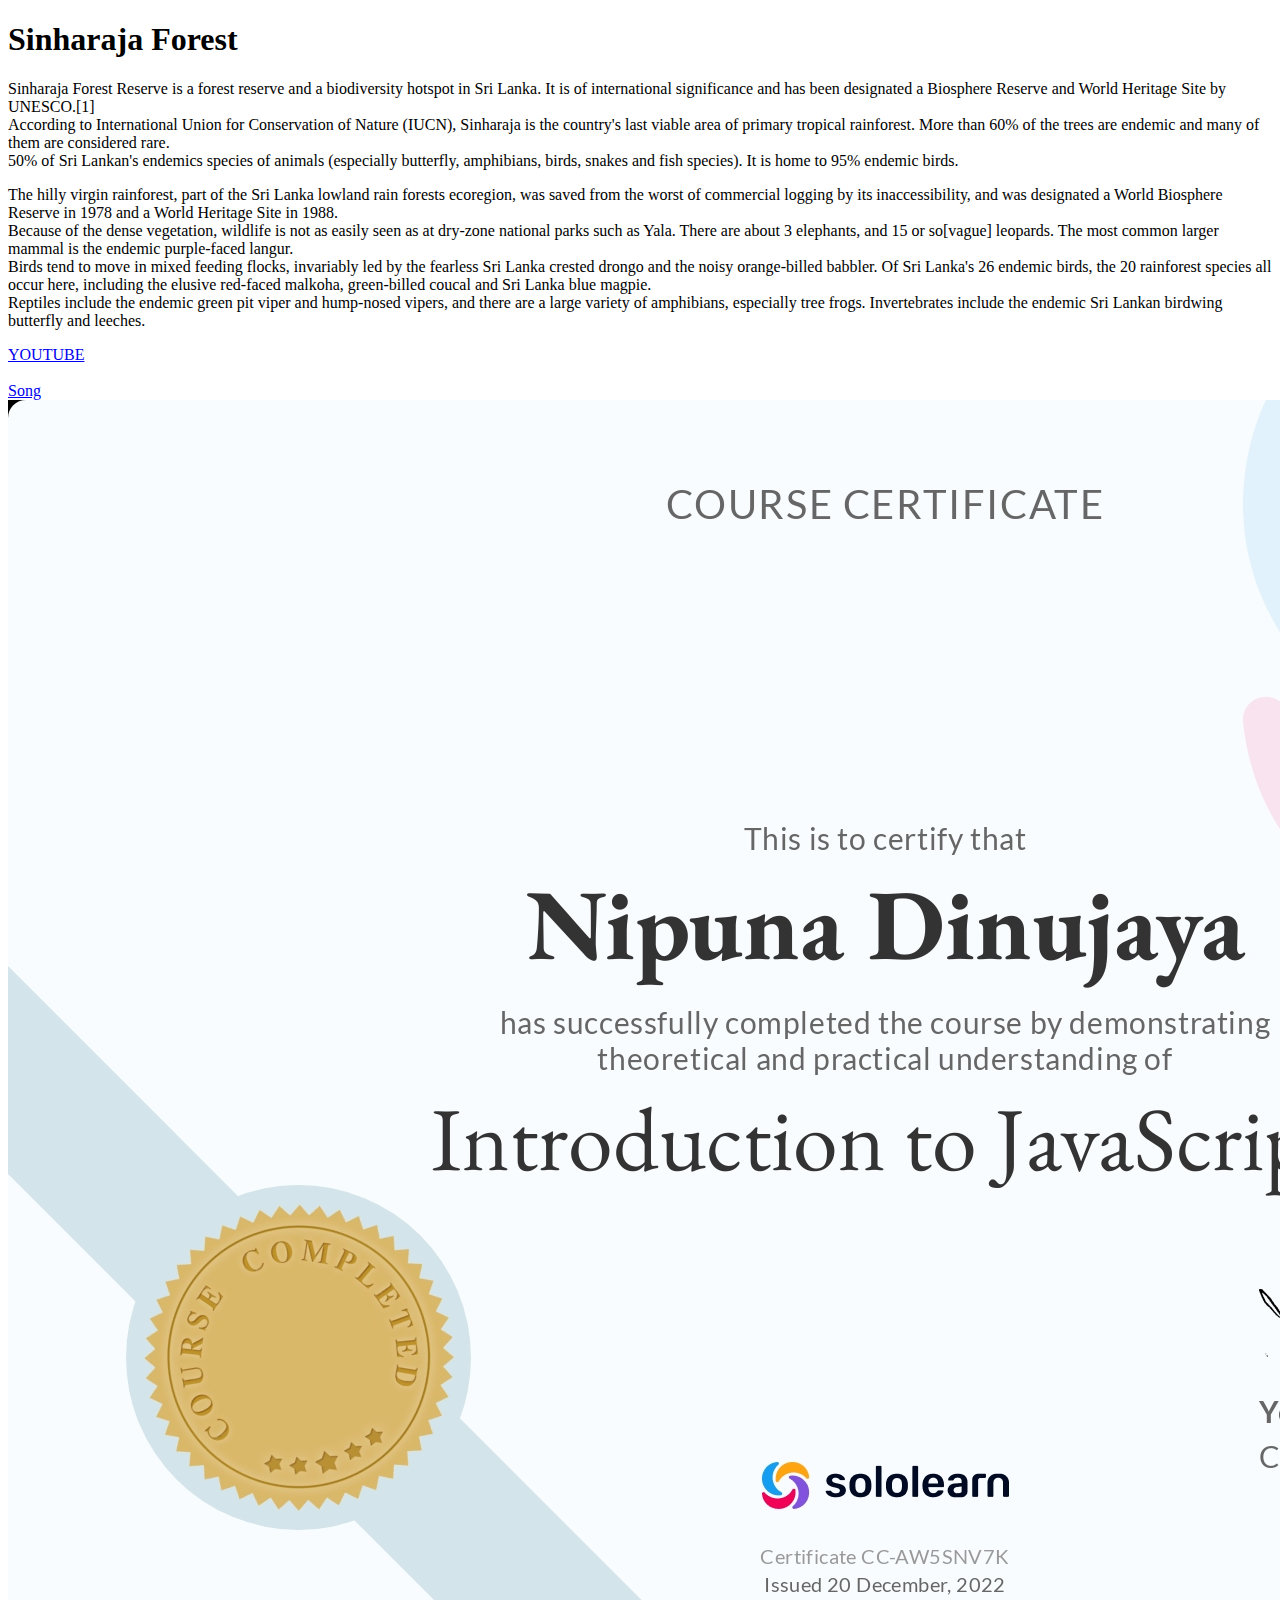
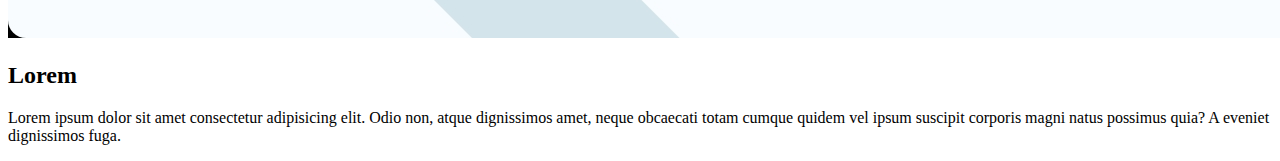
<file: HTML/project 1/index.html>
<!DOCTYPE html>
<html>
<head>	
	<title>My First Project</title>
</head>
<body>
<h1>Sinharaja Forest</h1>
<p>
	Sinharaja Forest Reserve is a forest reserve and a biodiversity hotspot in Sri Lanka. It is of international significance and has been designated a Biosphere Reserve and World Heritage Site by UNESCO.[1]<br>
According to International Union for Conservation of Nature (IUCN), Sinharaja is the country's last viable area of primary tropical rainforest. More than 60% of the trees are endemic and many of them are considered rare.<br>
50% of Sri Lankan's endemics species of animals (especially butterfly, amphibians, birds, snakes and fish species). It is home to 95% endemic birds.<br>
</p>

<p>
	The hilly virgin rainforest, part of the Sri Lanka lowland rain forests ecoregion, was saved from the worst of commercial logging by its inaccessibility, and was designated a World Biosphere Reserve in 1978 and a World Heritage Site in 1988.<br>
Because of the dense vegetation, wildlife is not as easily seen as at dry-zone national parks such as Yala. There are about 3 elephants, and 15 or so[vague] leopards. The most common larger mammal is the endemic purple-faced langur.<br>
Birds tend to move in mixed feeding flocks, invariably led by the fearless Sri Lanka crested drongo and the noisy orange-billed babbler. Of Sri Lanka's 26 endemic birds, the 20 rainforest species all occur here, including the elusive red-faced malkoha, green-billed coucal and Sri Lanka blue magpie.<br>
Reptiles include the endemic green pit viper and hump-nosed vipers, and there are a large variety of amphibians, especially tree frogs. Invertebrates include the endemic Sri Lankan birdwing butterfly and leeches.<br>
</p>

<a href="www.youtube.com">YOUTUBE</a>
<br><br>
<a href="C:\Users\Dinuj\Downloads\Unstoppable_320(PaglaSongs).mp3">Song</a>

<img src="Introduction to JavaScript_certificate.jpg" alt="My certificate">

<h2 title="ABCDE">Lorem</h2>
<p title="12345">Lorem ipsum dolor sit amet consectetur adipisicing elit. Odio non, atque dignissimos amet, neque obcaecati totam cumque quidem vel ipsum suscipit corporis magni natus possimus quia? A eveniet dignissimos fuga.</p>

</body>
</html>
</file>
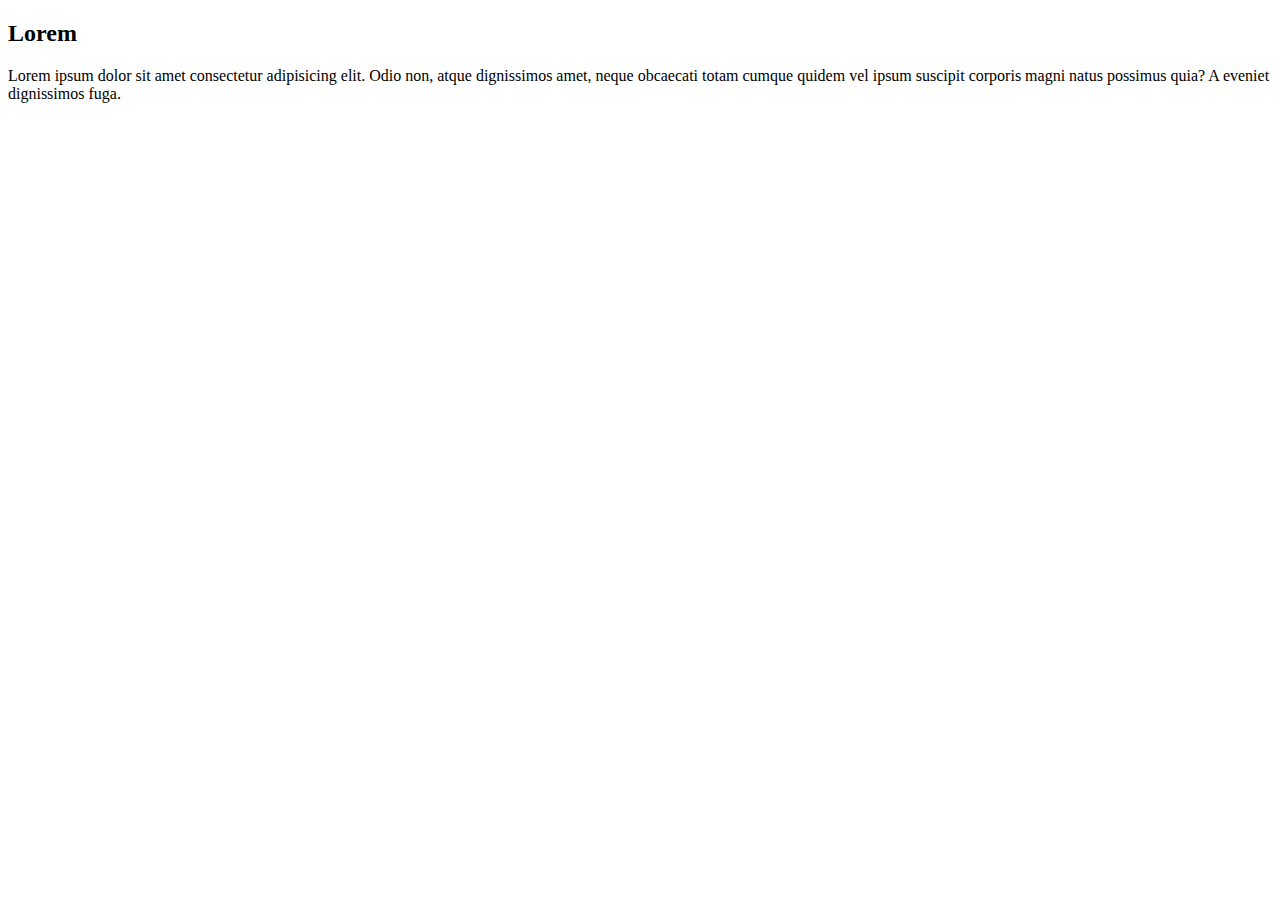
<file: HTML/project 2/index.html>
<!DOCTYPE html>
<html lang="en">
<head>
    <meta charset="UTF-8">
    <meta http-equiv="X-UA-Compatible" content="IE=edge">
    <meta name="viewport" content="width=device-width, initial-scale=1.0">
    <title>2nd Project</title>
</head>
<body>
    <h2 title="ABCDE">Lorem</h2>
    <p title="12345">Lorem ipsum dolor sit amet consectetur adipisicing elit. Odio non, atque dignissimos amet, neque obcaecati totam cumque quidem vel ipsum suscipit corporis magni natus possimus quia? A eveniet dignissimos fuga.</p>
</body>
</html>
</file>
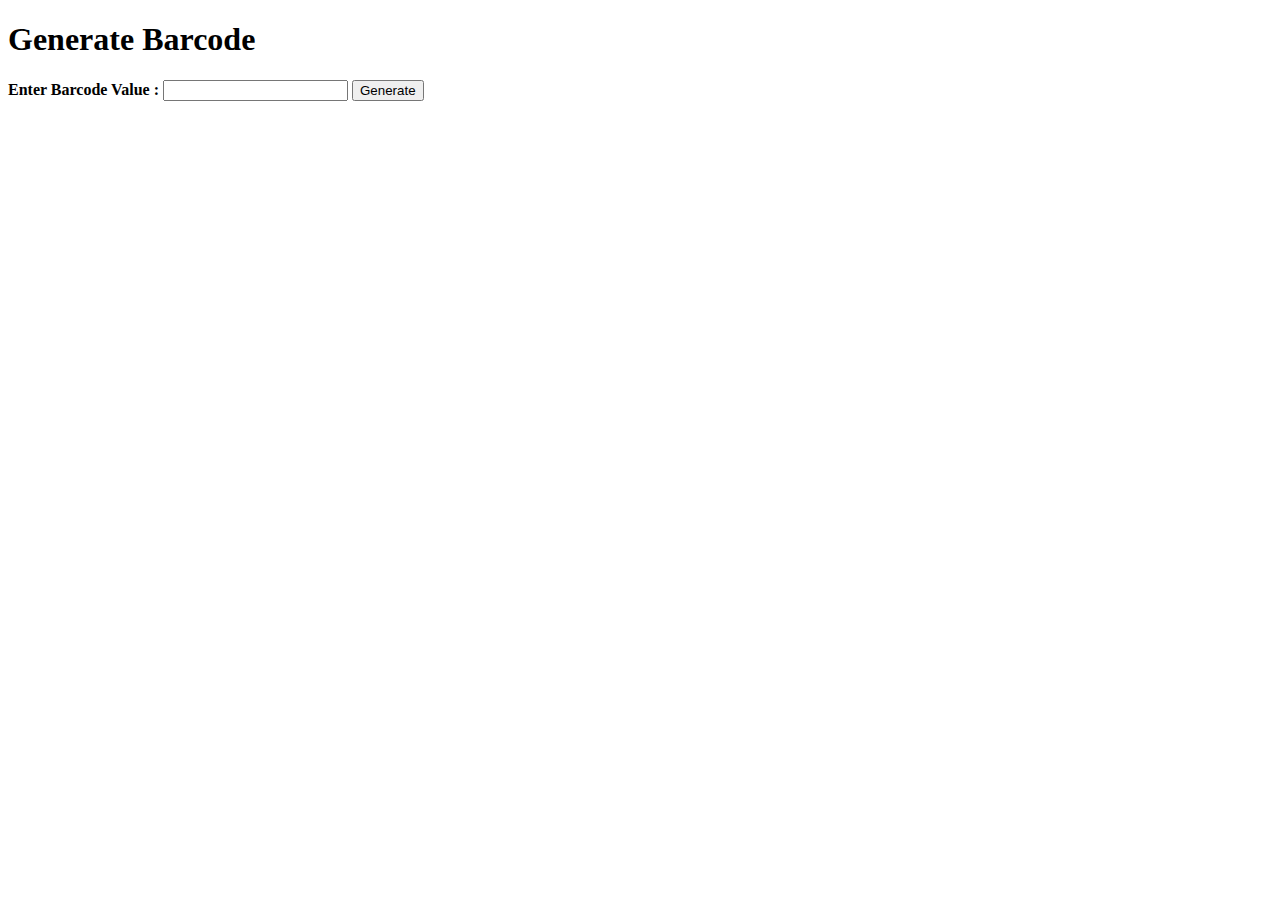
<file: JAVA SCRIPT/Barcode/index.html>
<!DOCTYPE html>
<html lang="en">
<head>
    <meta charset="UTF-8">
    <meta http-equiv="X-UA-Compatible" content="IE=edge">
    <meta name="viewport" content="width=device-width, initial-scale=1.0">
    <title>Generate Barcode</title>
    <script src="JsBarcode.all.min.js"></script>

</head>
<body>
    <div id="main">
        <h1>Generate Barcode</h1>
        <h4>Enter Barcode Value :
        <input type="text" id="text_input">
        <button id="btn_generate">Generate</button></h4>
    </div>
    <div id="barcode_svg">
        <svg id="barcode"></svg>
    </div>

    <script>
        document.getElementById('btn_generate').addEventListener('click',function(){
            let val = document.getElementById('text_input').value;
            JsBarcode("#barcode", val);
            document.getElementById('main').style.display = 'none'
        })
    </script>
</body>
</html>
</file>
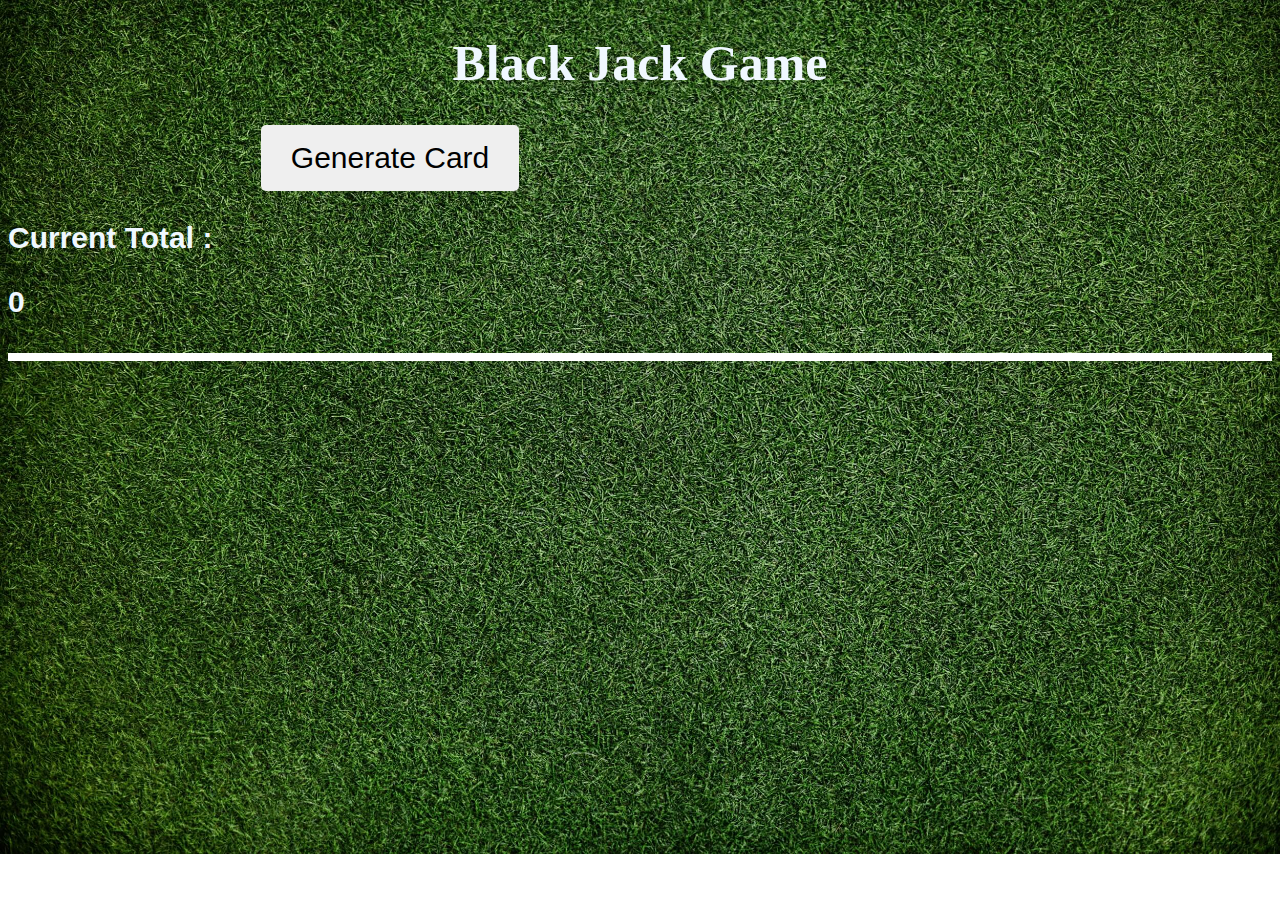
<file: JAVA SCRIPT/Black Jack Game/index.html>
<!DOCTYPE html>
<html lang="en">
  <head>
    <meta charset="UTF-8" />
    <meta name="viewport" content="width=device-width, initial-scale=1.0" />
    <title>Black Jack Game</title>
    <link rel="stylesheet" href="./style.css" />
  </head>
  <body>
    <script src="./script.js"></script>
    <h1>Black Jack Game</h1>
    <button id="btn" onclick="main()">Generate Card</button>
    <button id="btn-res" onclick="restart()">Restart</button>
    <h3>Current Total :</h3>
    <h3 id="result">0</h3>
    <h1 id="mainResult"></h1>
  </body>
</html>
</file>
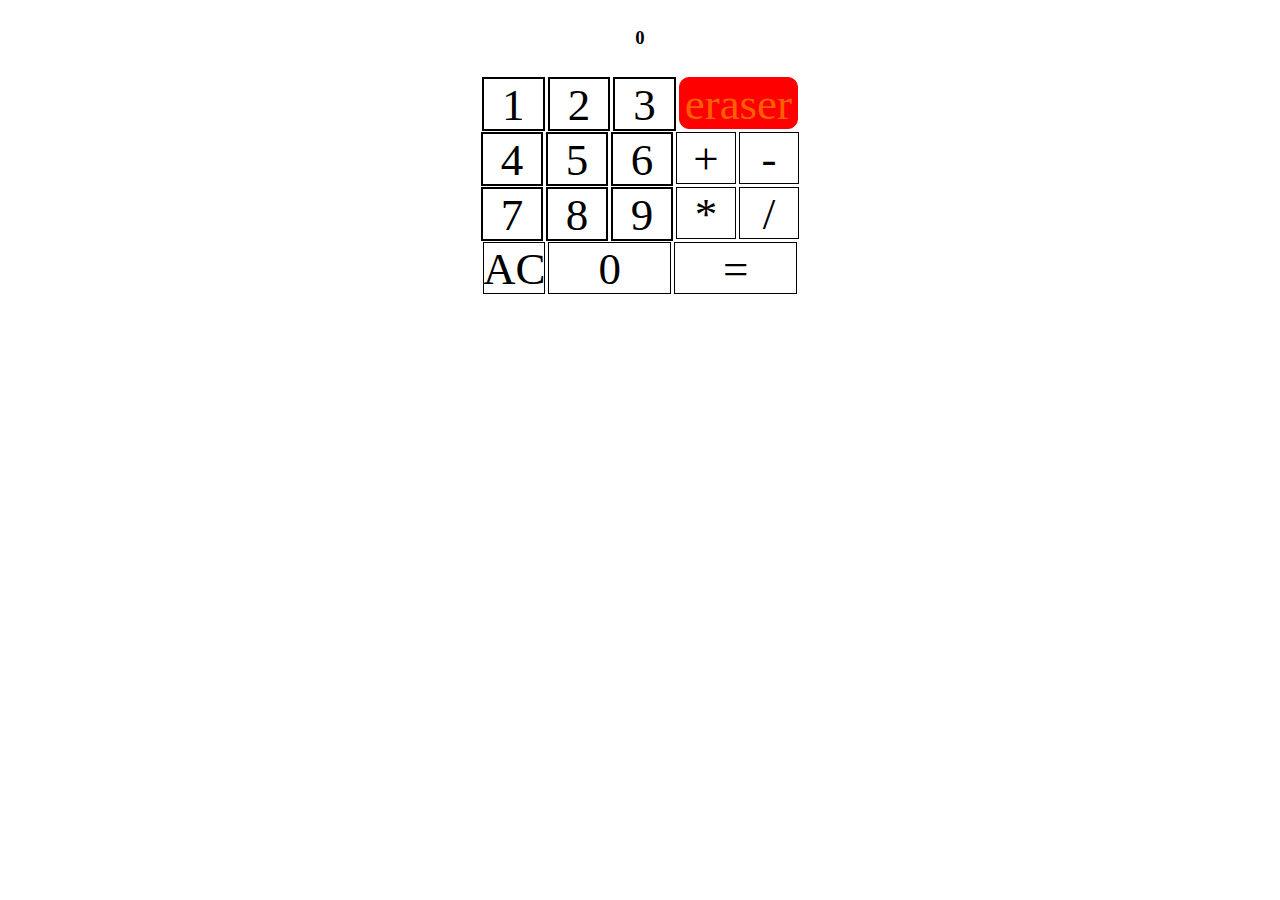
<file: JAVA SCRIPT/Calculator/index.html>
<!DOCTYPE html>
<html lang="en">
  <head>
    <meta charset="UTF-8" />
    <meta name="viewport" content="width=device-width, initial-scale=1.0" />
    <title>Calculator</title>
    <link rel="stylesheet" href="./style.css" />
  </head>
  <body>
    <script src="./script.js"></script>
    <div id="main">
      <h3 id="display">0</h3>
      <div id="numPad">
        <div class="div">
          <span id="n1" onclick="fn1()">1</span>
          <span id="n2" onclick="fn2()">2</span>
          <span id="n3" onclick="fn3()">3</span>
          <span id="eraser" onclick="feraser()">eraser</span>
        </div>
        <div class="div">
          <span id="n4" onclick="fn4()">4</span>
          <span id="n5" onclick="fn5()">5</span>
          <span id="n6" onclick="fn6()">6</span>
          <span id="nAD" onclick="fnAD()">+</span>
          <span id="nMN" onclick="fnMN()">-</span>
        </div>
        <div class="div">
          <span id="n7" onclick="fn7()">7</span>
          <span id="n8" onclick="fn8()">8</span>
          <span id="n9" onclick="fn9()">9</span>
          <span id="nML" onclick="fnML()">*</span>
          <span id="nDV" onclick="fnDV()">/</span>
        </div>
        <div class="div">
          <span id="nAC" onclick="fAC()">AC</span>
          <span id="n0" onclick="fn0()">0</span>
          <span id="nEQ" onclick="fnEQ()">=</span>
        </div>
      </div>
    </div>
  </body>
</html>
</file>
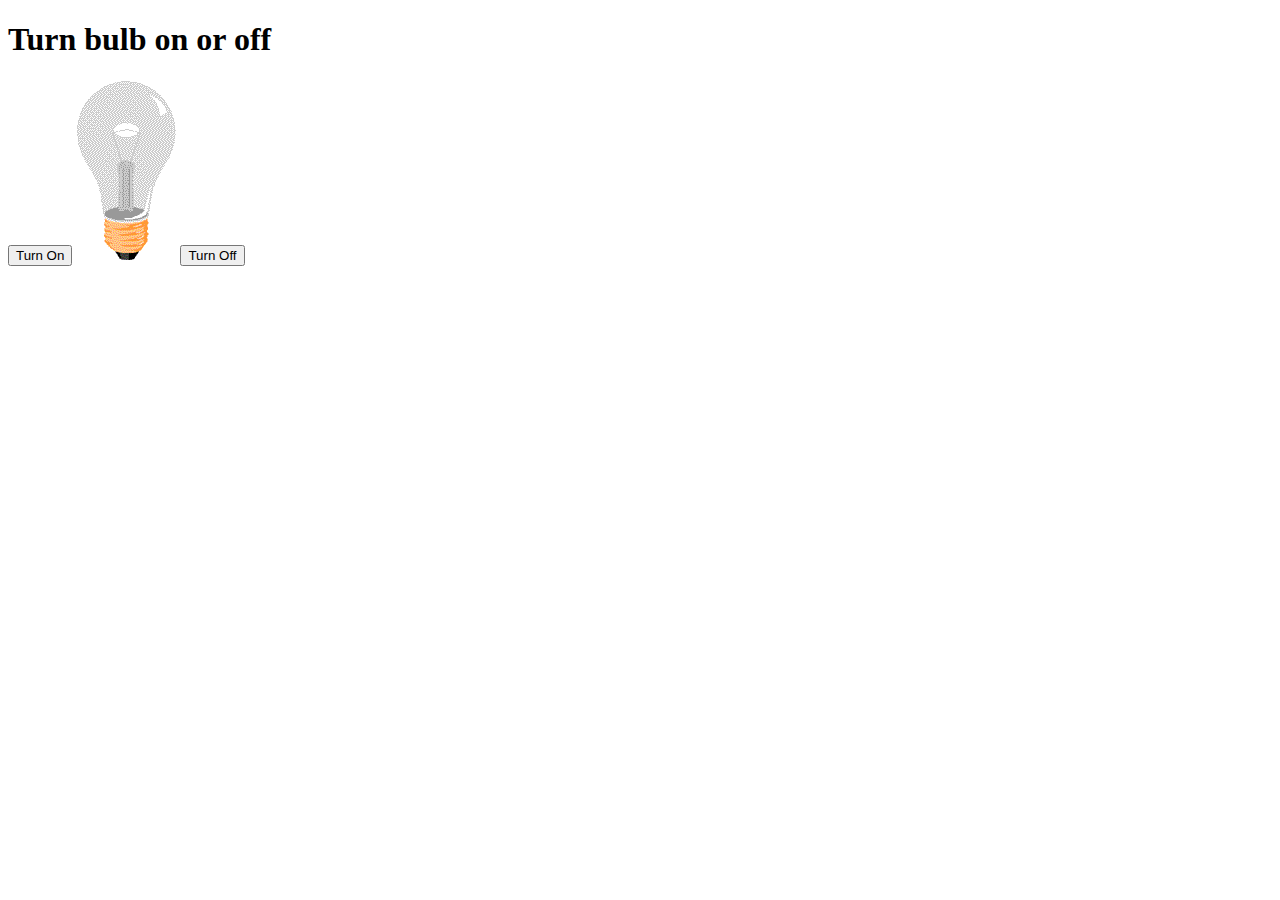
<file: JAVA SCRIPT/Change Bulb/index.html>
<!DOCTYPE html>
<html lang="en">
<head>
    <meta charset="UTF-8">
    <meta http-equiv="X-UA-Compatible" content="IE=edge">
    <meta name="viewport" content="width=device-width, initial-scale=1.0">
    <title>Change Bulb</title>
</head>
<body>
    <h1>Turn bulb on or off</h1>
    <button onclick="document.getElementById('bulb').src='./img/pic_bulbon.gif'">Turn On</button>
    <img src="./img/pic_bulboff.gif" id="bulb">
    <button onclick="document.getElementById('bulb').src='./img/pic_bulboff.gif'">Turn Off</button>

</body>
</html>
</file>
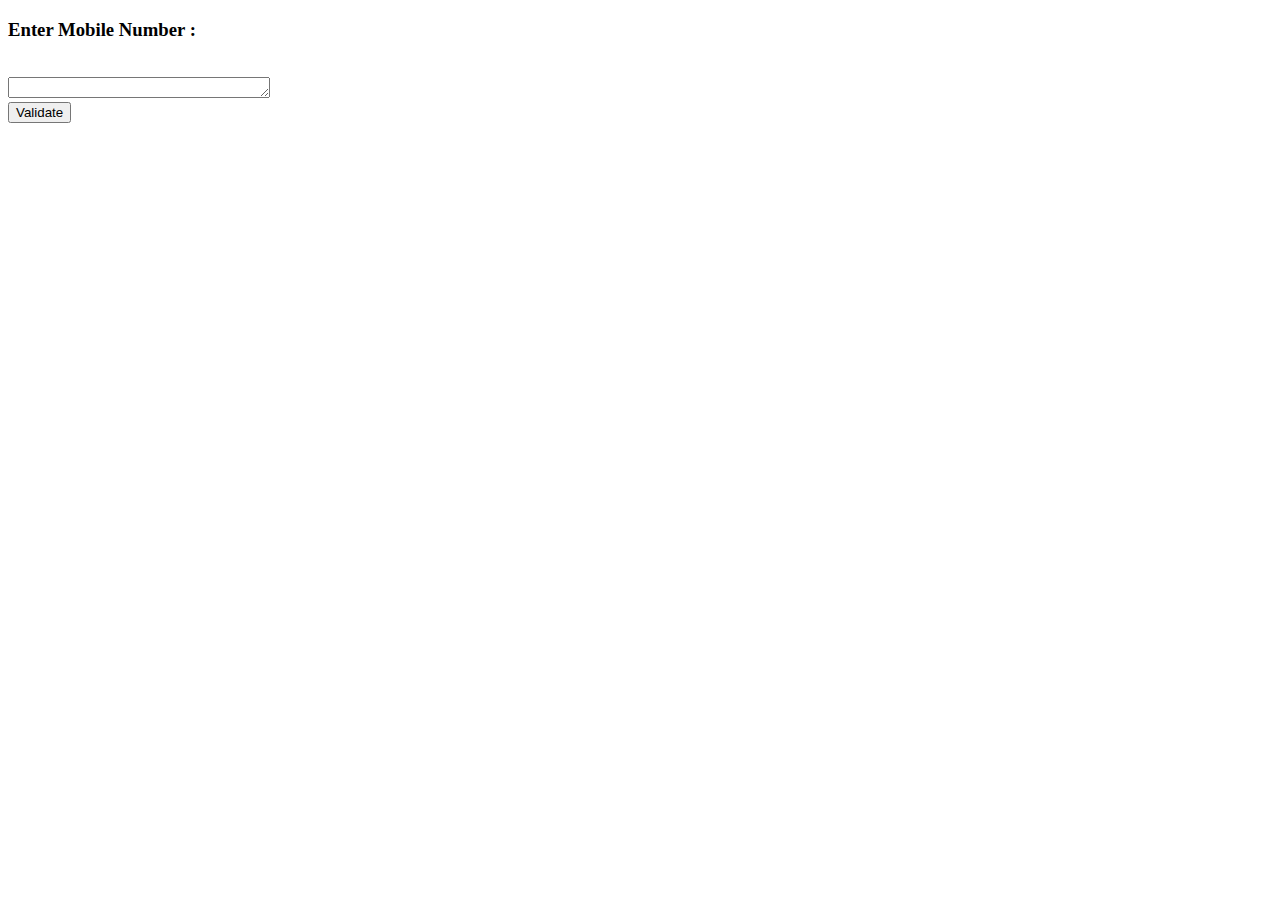
<file: JAVA SCRIPT/IF ELSE/index.html>
<!DOCTYPE html>
<html lang="en">
<head>
    <meta charset="UTF-8">
    <meta http-equiv="X-UA-Compatible" content="IE=edge">
    <meta name="viewport" content="width=device-width, initial-scale=1.0">
    <title>Document</title>
</head>
<body>
    <h3>Enter Mobile Number : </h3><br>
    <textarea name="" id="num" cols="30" rows="1"></textarea><br>
    <button onclick="Validation()">Validate</button>
    <h3 id="msg"></h3>

    <script src="./script.js"></script>
</body>
</html>
</file>
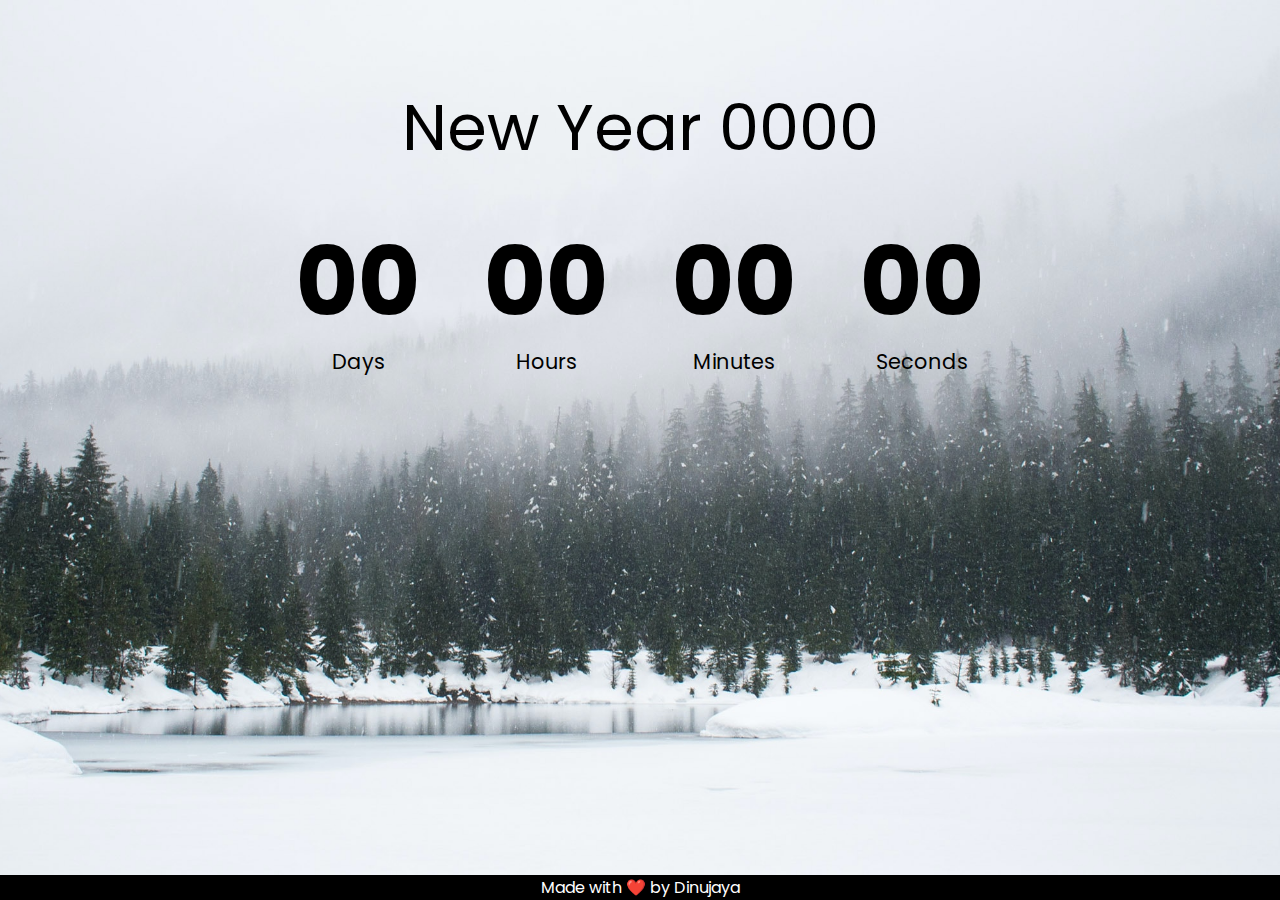
<file: JAVA SCRIPT/New Year Countdown/index.html>
<!DOCTYPE html>
<html lang="en">
  <head>
    <meta charset="UTF-8" />
    <meta name="viewport" content="width=device-width, initial-scale=1.0" />
    <title>Countdown for New Year</title>
    <link rel="stylesheet" href="./style.css" />
  </head>
  <body>
    <h1 id="topic">New Year 0000</h1>
    <div class="countdown-container">
      <div class="countdown-e days-c">
        <p class="big-text" id="days">00</p>
        <span>Days</span>
      </div>
      <div class="countdown-e hours-c">
        <p class="big-text" id="hours">00</p>
        <span>Hours</span>
      </div>
      <div class="countdown-e minutes-c">
        <p class="big-text" id="minutes">00</p>
        <span>Minutes</span>
      </div>
      <div class="countdown-e seconds-c">
        <p class="big-text" id="seconds">00</p>
        <span>Seconds</span>
      </div>
    </div>
    <footer>Made with ❤️ by Dinujaya</footer>
    <script src="./script.js"></script>
  </body>
</html>
</file>
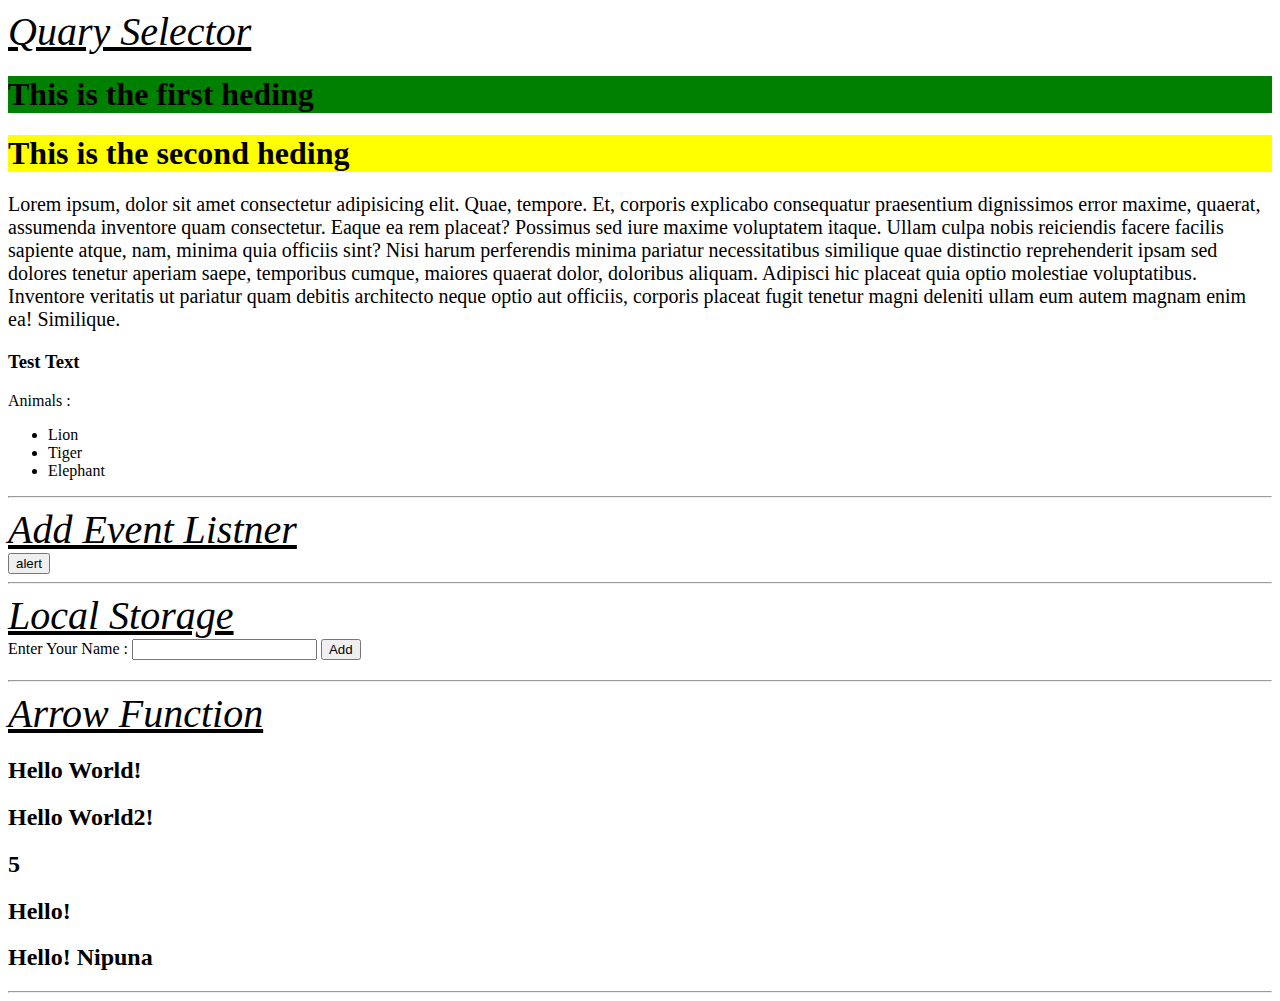
<file: JAVA SCRIPT/Quary Selector/index.html>
<!DOCTYPE html>
<html lang="en">
  <head>
    <meta charset="UTF-8" />
    <meta name="viewport" content="width=device-width, initial-scale=1.0" />
    <title>Document</title>
  </head>
  <body>
    <!-- Quary Selector -->
    <cite style="font-size: 40px; text-decoration: underline">
      Quary Selector
    </cite>
    <h1>This is the first heding</h1>
    <h1 class="text">This is the second heding</h1>
    <p class="text">
      Lorem ipsum, dolor sit amet consectetur adipisicing elit. Quae, tempore.
      Et, corporis explicabo consequatur praesentium dignissimos error maxime,
      quaerat, assumenda inventore quam consectetur. Eaque ea rem placeat?
      Possimus sed iure maxime voluptatem itaque. Ullam culpa nobis reiciendis
      facere facilis sapiente atque, nam, minima quia officiis sint? Nisi harum
      perferendis minima pariatur necessitatibus similique quae distinctio
      reprehenderit ipsam sed dolores tenetur aperiam saepe, temporibus cumque,
      maiores quaerat dolor, doloribus aliquam. Adipisci hic placeat quia optio
      molestiae voluptatibus. Inventore veritatis ut pariatur quam debitis
      architecto neque optio aut officiis, corporis placeat fugit tenetur magni
      deleniti ullam eum autem magnam enim ea! Similique.
    </p>
    <h3 class="text">Test Text</h3>
    <div id="main"></div>
    <hr />

    <!--x---- Quary Selector ----x-->

    <!-- Add Event Listner -->
    <cite style="font-size: 40px; text-decoration: underline">
      Add Event Listner
    </cite>
    <br />
    <button id="btn">alert</button><br />
    <hr />

    <!--x---- Add Event Listner ----x-->

    <!-- Local Storage -->
    <cite style="font-size: 40px; text-decoration: underline">
      Local Storage
    </cite>
    <br />
    <label for="">Enter Your Name : </label>
    <input type="text" id="inp" /> <button onclick="lcs()">Add</button>
    <h2 id="localSto"></h2>
    <hr />

    <!--x---- Local Storage ----x-->

    <!-- Arrow Function -->
    <cite style="font-size: 40px; text-decoration: underline">
      Arrow Function
    </cite>
    <br />
    <h2 id="arrowH2.1"></h2>
    <h2 id="arrowH2.2"></h2>
    <h2 id="arrowH2.3"></h2>
    <h2 id="arrowH2.4"></h2>
    <h2 id="arrowH2.5"></h2>
    <hr />

    <!-- Arrow Function -->
    <script src="./script.js"></script>
  </body>
</html>
</file>
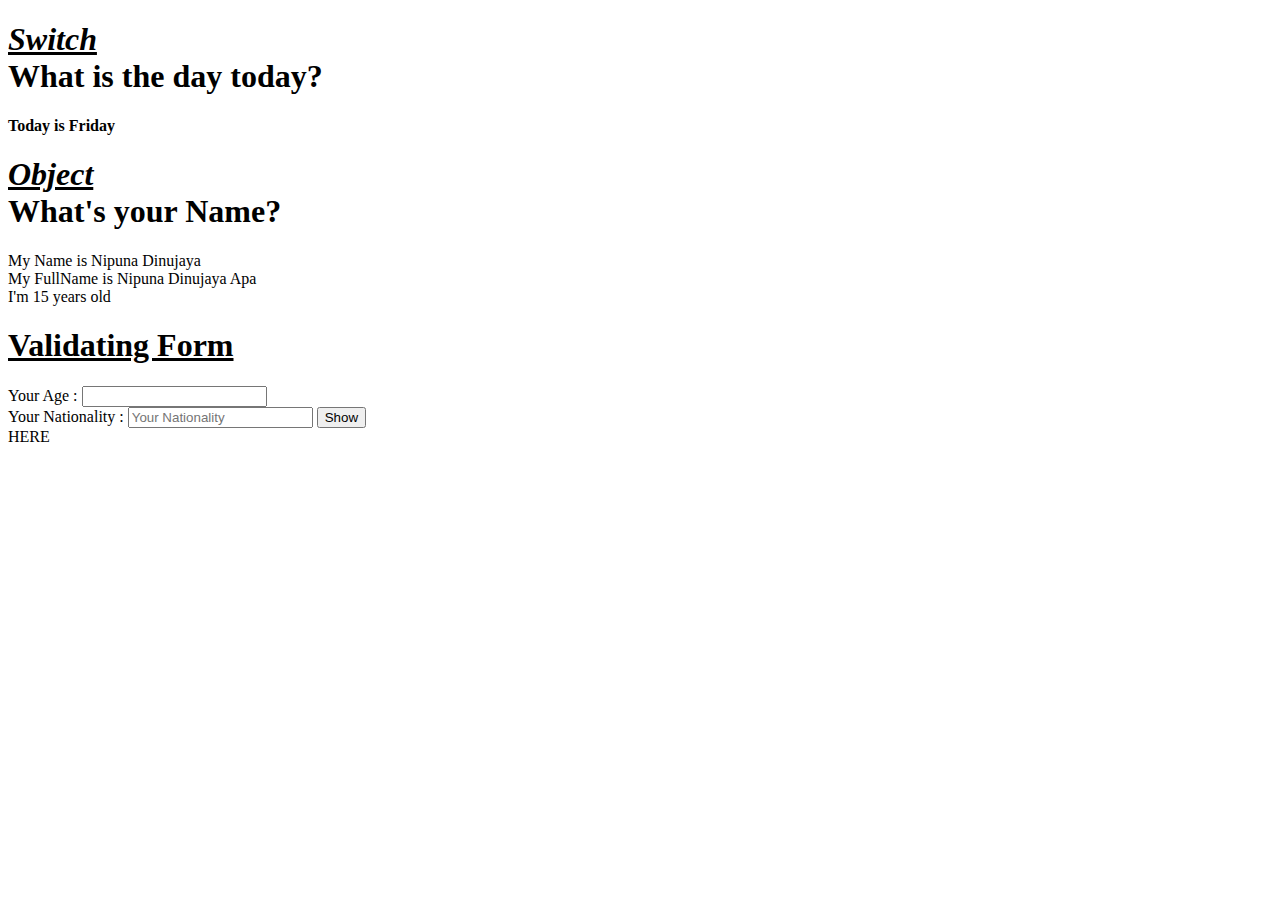
<file: JAVA SCRIPT/IF ELSE/Switch/index.html>
<!DOCTYPE html>
<html lang="en">
  <head>
    <meta charset="UTF-8" />
    <meta name="viewport" content="width=device-width, initial-scale=1.0" />
    <title>Switch</title>
  </head>
  <body>
    <h1>
      <u><i>Switch</i></u
      ><br />What is the day today?
    </h1>
    <h4 id="today"></h4>
    <h1>
      <u><i>Object</i></u
      ><br />What's your Name?
    </h1>
    <p id="main"></p>

    <h1><u>Validating Form</u></h1>
    <label for="age">Your Age : </label
    ><input type="number" id="age" required /><br />
    <label for="Nationality">Your Nationality : </label
    ><input
      type="text"
      id="Nationality"
      placeholder="Your Nationality"
      required
    />
    <button onclick="view()">Show</button>
    <div id="view">HERE</div>
    <script src="./script.js"></script>
  </body>
</html>
</file>
<file: JAVA SCRIPT/Black Jack Game/style.css>
body {
  background-image: url(./images/back.jpg);
  background-repeat: no-repeat;
  background-size: 100%;
}

h1 {
  font-family: cursive;
  text-align: center;
  color: aliceblue;
  font-size: 50px;
}

#btn,
#btn-res {
  font-size: 30px;
  padding: 16px 30px;
  border: none;
  cursor: pointer;
  border-radius: 5px;
  margin-left: 20%;
}

h3 {
  color: aliceblue;
  font-size: 30px;
  font-weight: bold;
  font-family: sans-serif;
}

#mainResult {
  border: white 4px solid;
}

#btn-res {
  display: none;
  margin-top: 20px;
}

img {
  margin-left: 10px;
}
</file>
<file: JAVA SCRIPT/Calculator/style.css>
#main{

    border-radius: 10%;
    display: flex;
    flex-direction: column;
    align-items: center;
}

#numPad{
    display: flex;
    flex-direction: column;
    margin: 10px;
    gap: 1px;
    justify-content: center;
    align-items: center;
}

.div{
    display: flex;
    flex-direction: row;
    gap: 3px;
}

span{
    font-size: 45px;
    border: 2px solid black;
    width: 50px;
    height: 50px;
    text-align: center;
    justify-content: center;
    display: flex;
    flex: 1;
    cursor: pointer;
}

#eraser{
    flex: 2;
    width: 143px;
    border: 1px solid #ff0000;
    border-radius: 10px;
    background: #ff0000;
    color: #ff5f00;
}

#eraser:hover{
    background: darkgreen;
}

#nAD{
    width: 70px;
    border: 1px solid black;
}

#nMN{
    width: 70px;
    border: 1px solid black;
}

#nML{
    width: 70px;
    border: 1px solid black;
}

#nDV{
    width: 70px;
    border: 1px solid black;
}

#nAC{
    width: 59px;
    border: 1px solid black;
}

#n0{
    flex: 2;
    width: 100px;
    border: 1px solid black;
}

#nEQ{
    flex: 2;
    width: 143px;
    border: 1px solid black;
}
</file>
<file: JAVA SCRIPT/New Year Countdown/style.css>
@import url("https://fonts.googleapis.com/css2?family=Poppins:wght@300&display=swap");

* {
  box-sizing: border-box;
}

body {
  font-family: "poppins", "sans-serif";
  background-image: url("bg.jpg");
  min-height: 100vh;
  background-size: cover;
  background-position: center;
  margin: 0;
  display: flex;
  flex-direction: column;
  align-items: center;
}

h1 {
  font-size: 4rem;
  margin-top: 5rem;
  font-weight: normal;
}

.countdown-container {
  display: flex;
  flex-wrap: wrap;
  justify-content: center;
}

.big-text {
  font-weight: bold;
  font-size: 6rem;
  line-height: 1;
  margin: 1rem 2rem;
}

.countdown-e {
  text-align: center;
}

.countdown-e span {
  font-size: 1.3rem;
}

footer {
  position: fixed;
  left: 0;
  bottom: 0;
  width: 100%;
  background-color: black;
  color: white;
  text-align: center;
}
</file>
